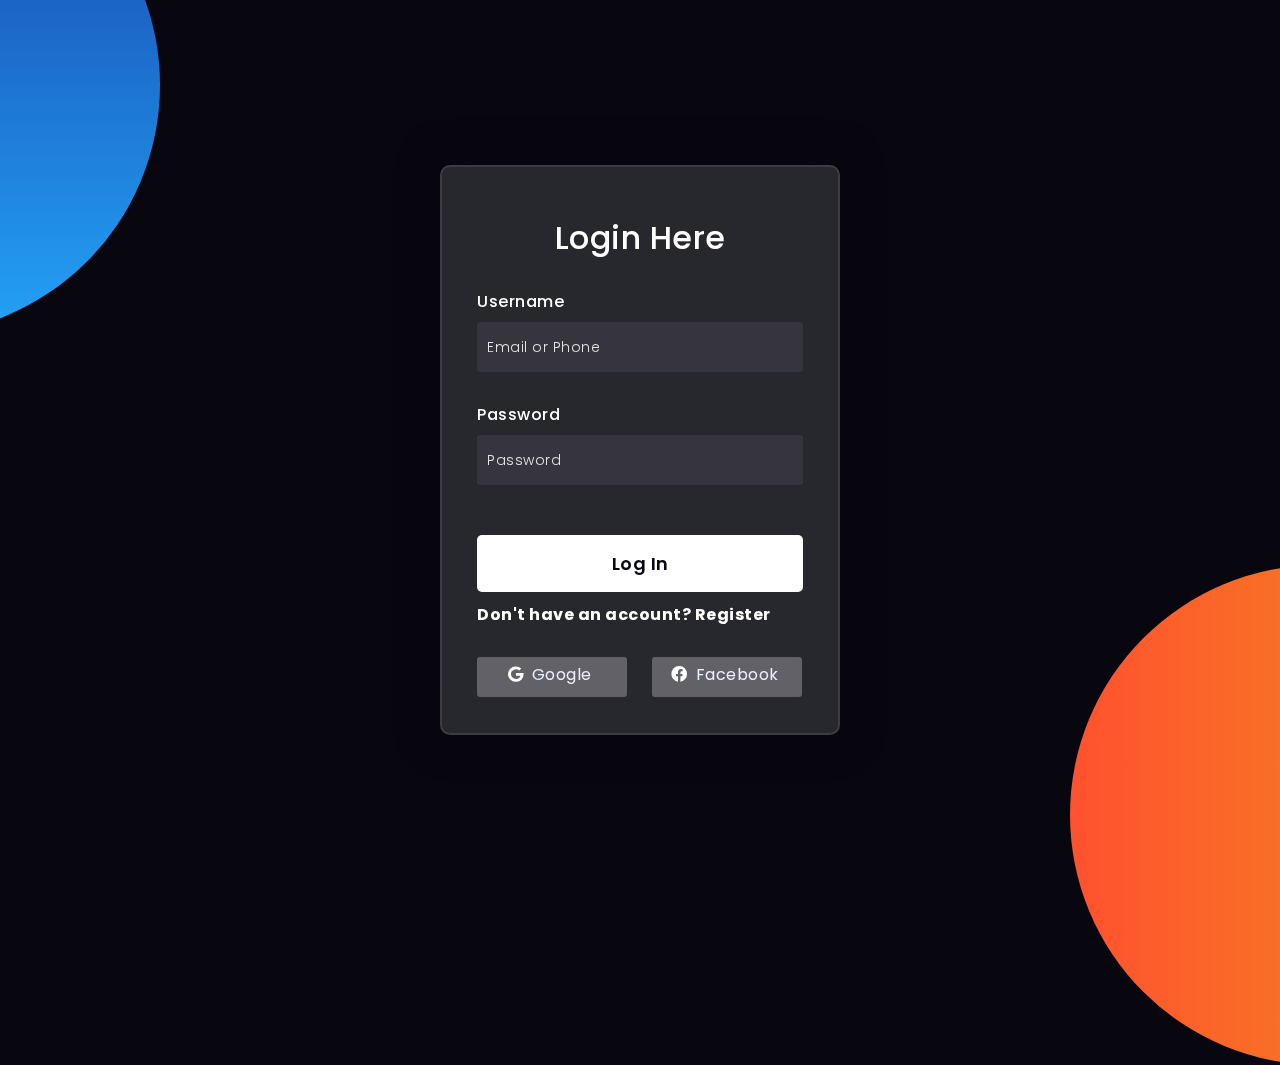
<file: templates/index.html>
<!DOCTYPE html>
<html lang="en">
  <head>
    <!-- Design by foolishdeveloper.com -->
    <title>Spotify</title>

    <link rel="preconnect" href="https://fonts.gstatic.com" />
    <link
      rel="stylesheet"
      href="https://cdnjs.cloudflare.com/ajax/libs/font-awesome/5.15.4/css/all.min.css"
    />
    <link
      href="https://fonts.googleapis.com/css2?family=Poppins:wght@300;500;600&display=swap"
      rel="stylesheet"
    />
    <!--Stylesheet-->
    <style media="screen">
      *,
      *:before,
      *:after {
        padding: 0;
        margin: 0;
        box-sizing: border-box;
      }
      body {
        background-color: #080710;
      }
      .background {
        width: 1800px;
        height: 1070px;
        position: absolute;
        transform: translate(-50%, -50%);
        left: 50%;
        top: 50%;
      }
      .background .shape {
        height: 500px;
        width: 500px;
        position: absolute;
        border-radius: 50%;
      }
      .shape:first-child {
        background: linear-gradient(#1845ad, #23a2f6);
        left: -80px;
        top: -80px;
      }
      .shape:last-child {
        background: linear-gradient(to right, #ff512f, #f09819);
        right: -30px;
        bottom: -80px;
      }
      form {
        height: 570px;
        width: 400px;
        background-color: rgba(255, 255, 255, 0.13);
        position: absolute;
        transform: translate(-50%, -50%);
        top: 50%;
        left: 50%;
        border-radius: 10px;
        backdrop-filter: blur(10px);
        border: 2px solid rgba(255, 255, 255, 0.1);
        box-shadow: 0 0 40px rgba(8, 7, 16, 0.6);
        padding: 50px 35px;
      }
      form * {
        font-family: "Poppins", sans-serif;
        color: #ffffff;
        letter-spacing: 0.5px;
        outline: none;
        border: none;
      }
      form h3 {
        font-size: 32px;
        font-weight: 500;
        line-height: 42px;
        text-align: center;
      }

      label {
        display: block;
        margin-top: 30px;
        font-size: 16px;
        font-weight: 500;
      }
      input {
        display: block;
        height: 50px;
        width: 100%;
        background-color: rgba(255, 255, 255, 0.07);
        border-radius: 3px;
        padding: 0 10px;
        margin-top: 8px;
        font-size: 14px;
        font-weight: 300;
      }
      ::placeholder {
        color: #e5e5e5;
      }
      button {
        margin-top: 50px;
        width: 100%;
        background-color: #ffffff;
        color: #080710;
        padding: 15px 0;
        font-size: 18px;
        font-weight: 600;
        border-radius: 5px;
        cursor: pointer;
      }
      .social {
        margin-top: 30px;
        display: flex;
      }
      .social div {
        background: red;
        width: 150px;
        border-radius: 3px;
        padding: 5px 10px 10px 5px;
        background-color: rgba(255, 255, 255, 0.27);
        color: #eaf0fb;
        text-align: center;
      }
      .social div:hover {
        background-color: rgba(255, 255, 255, 0.47);
      }
      .social .fb {
        margin-left: 25px;
      }
      .social i {
        margin-right: 4px;
      }
    </style>
  </head>
  <body>
    <div class="background">
      <div class="shape"></div>
      <div class="shape"></div>
    </div>
    <form method="post" id="form">
      

      <div id="loginform">
        <h3>Login Here</h3>
        <label for="username">Username</label>
        <input
          type="text"
          placeholder="Email or Phone"
          id="username"
          name="loginUsername"
        />

        <label for="password">Password</label>
        <input
          type="password"
          placeholder="Password"
          id="password"
          name="loginPassword"
        />

        <button type="submit" formaction="/login">Log In</button>
        <h4 style="padding-top: 10px">
          Don't have an account? <a onclick="register()">Register</a>
        </h4>
      </div>

      <div id="registerform" style="display: none">
        <h3>Register Here</h3>
        <label for="username">Username</label>
        <input
          type="text"
          placeholder="Email or Phone"
          id="username"
          name="registerUsername"
        />

        <label for="password">Password</label>
        <input
          type="password"
          placeholder="Password"
          id="password"
          name="registerPassword"
        />

        <label for="cnpassword">Confirm Password</label>
        <input
          type="password"
          placeholder="Confirm Password"
          id="password"
          name="cnpassword"
        />

        <label for="role">Role</label>
        <input
          type="text"
          placeholder="General User/Creator"
          id="password"
          name="role"
        />

        <button type="submit" formaction="/register">Register</button>
        <h4 style="padding-top: 10px">
            Already have an account? <a onclick="login()">Login</a>
        </h4>
      </div>

      <div class="social">
        <div class="go"><i class="fab fa-google"></i> Google</div>
        <div class="fb"><i class="fab fa-facebook"></i> Facebook</div>
      </div>
    </form>

    <script>
      function register() {
        var x = document.getElementById("loginform");
        var y = document.getElementById("registerform");
        x.style.display = "none";
        y.style.display = "block";
        document.getElementById("form").style.height = "780px";
      }

      function login(){
        var y = document.getElementById("loginform");
        var x = document.getElementById("registerform");
        x.style.display = "none";
        y.style.display = "block";
        document.getElementById("form").style.height = "570px";
      }
    </script>
  </body>
</html>
</file>
